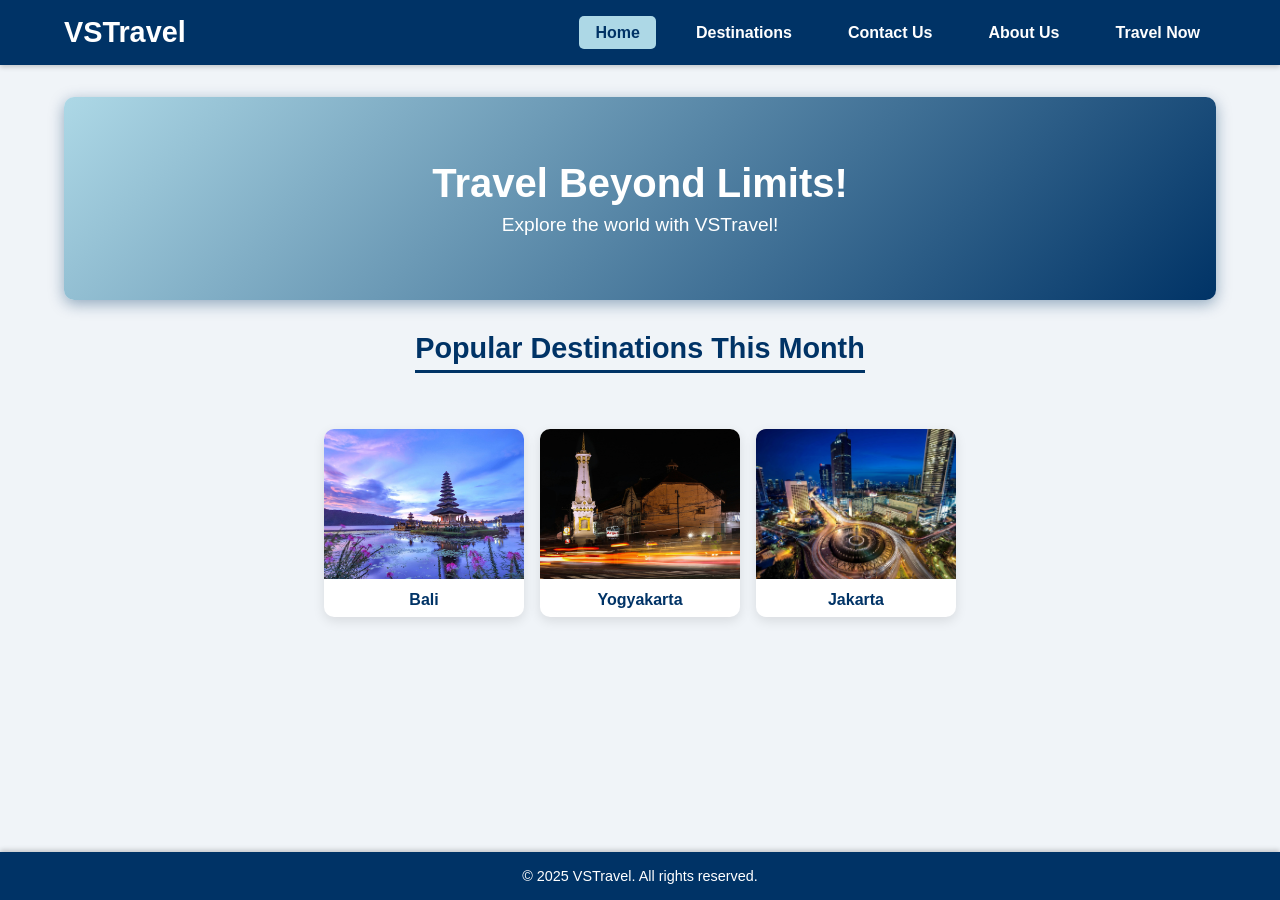
<file: index.html>
<!DOCTYPE html>
<html lang="en">
  <head>
    <meta charset="UTF-8" />
    <meta name="viewport" content="width=device-width, initial-scale=1" />
    <title>VSTravel - Home</title>
    <link rel="stylesheet" href="css/styles.css" />
  </head>
  <body>
    <header>
      <div class="container">
        <h1>VSTravel</h1>
        <nav>
          <ul>
            <li><a href="index.html" class="active">Home</a></li>
            <li><a href="destinations.html">Destinations</a></li>
            <li><a href="contactus.html">Contact Us</a></li>
            <li><a href="about.html">About Us</a></li>
            <li><a href="travelnow.html">Travel Now</a></li>
          </ul>
        </nav>
      </div>
    </header>

    <main class="container">
      <section
        class="hero"
        role="banner"
        aria-label="VSTravel slogan and introduction"
      >
        <h2>Travel Beyond Limits!</h2>
        <p>Explore the world with VSTravel!</p>
      </section>

      <section aria-label="Popular Destinations">
        <div class="section-wrapper">
          <h3 class="section-title">Popular Destinations This Month</h3>
        </div>
        <ul class="destination-list">
          <li>
            <a href="bali.html" class="destination-card">
              <img src="assets/bali.jpg" alt="Bali" />
              <p>Bali</p>
            </a>
          </li>
          <li>
            <a href="yogyakarta.html" class="destination-card">
              <img src="assets/yogyakarta.jpeg" alt="Yogyakarta" />
              <p>Yogyakarta</p>
            </a>
          </li>
          <li>
            <a href="jakarta.html" class="destination-card">
              <img src="assets/jakarta.jpg" alt="Jakarta" />
              <p>Jakarta</p>
            </a>
          </li>
        </ul>
      </section>
    </main>

    <footer>
      <p>&copy; 2025 VSTravel. All rights reserved.</p>
    </footer>
    <script src="js/script.js"></script>
  </body>
</html>
</file>
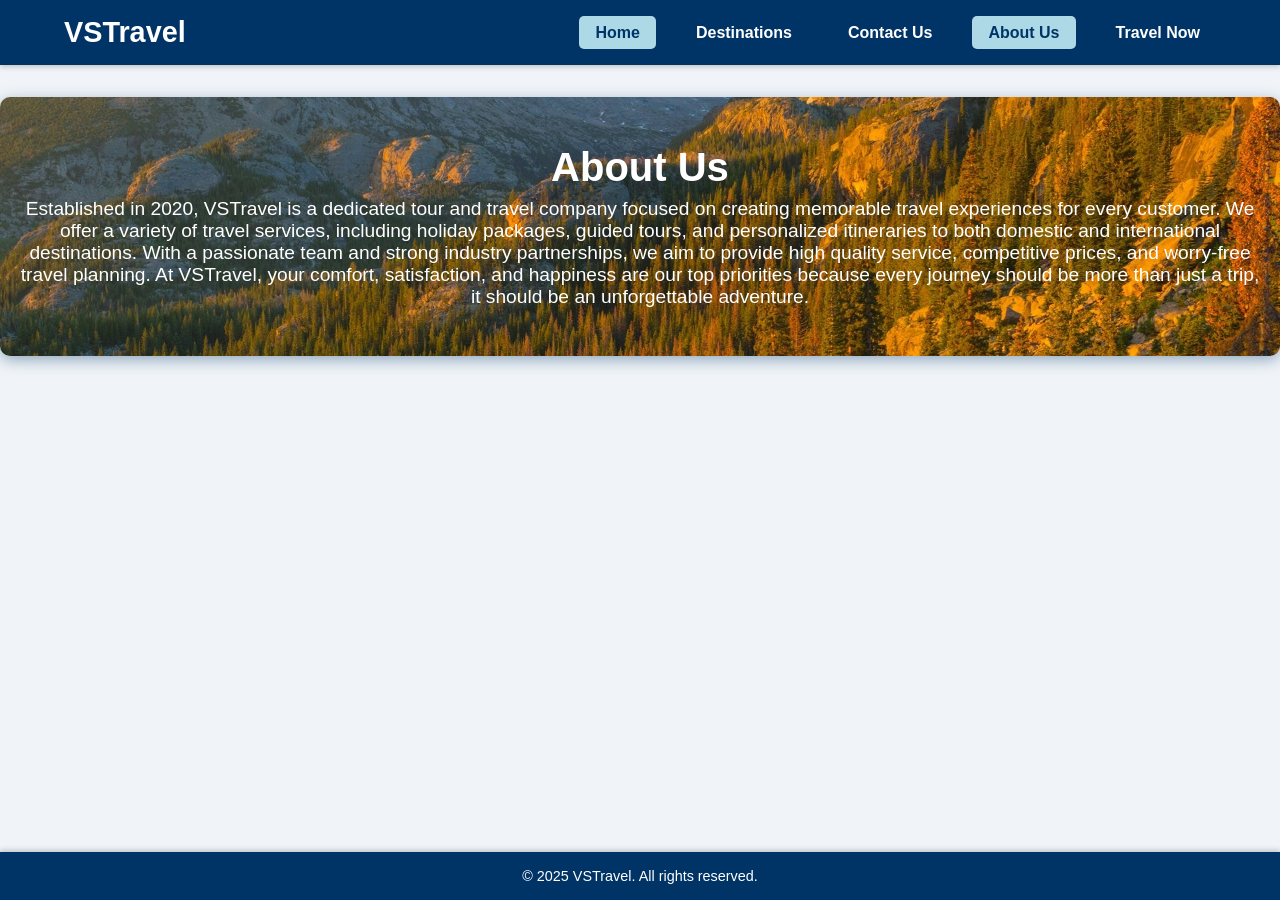
<file: about.html>
<!DOCTYPE html>
<html lang="en">
  <head>
    <meta charset="UTF-8" />
    <meta name="viewport" content="width=device-width, initial-scale=1" />
    <title>VSTravel - About Us</title>
    <link rel="stylesheet" href="css/about.css" />
  </head>
  <body>
    <header>
      <div class="container">
        <h1>VSTravel</h1>
        <nav>
          <ul>
            <li><a href="index.html" class="active">Home</a></li>
            <li><a href="destinations.html">Destinations</a></li>
            <li><a href="contactus.html">Contact Us</a></li>
            <li><a href="about.html">About Us</a></li>
            <li><a href="travelnow.html">Travel Now</a></li>
          </ul>
        </nav>
      </div>
    </header>
    <main>
      <section
        class="hero"
        role="banner"
        aria-label="VSTravel slogan and introduction"
      >
        <h2>About Us</h2>
        <p>
          Established in 2020, VSTravel is a dedicated tour and travel company
          focused on creating memorable travel experiences for every customer.
          We offer a variety of travel services, including holiday packages,
          guided tours, and personalized itineraries to both domestic and
          international destinations. With a passionate team and strong industry
          partnerships, we aim to provide high quality service, competitive
          prices, and worry-free travel planning. At VSTravel, your comfort,
          satisfaction, and happiness are our top priorities because every
          journey should be more than just a trip, it should be an unforgettable
          adventure.
        </p>
      </section>
    </main>
    <footer>
      <p>&copy; 2025 VSTravel. All rights reserved.</p>
    </footer>
    <script src="js/about.js"></script>
  </body>
</html>
</file>
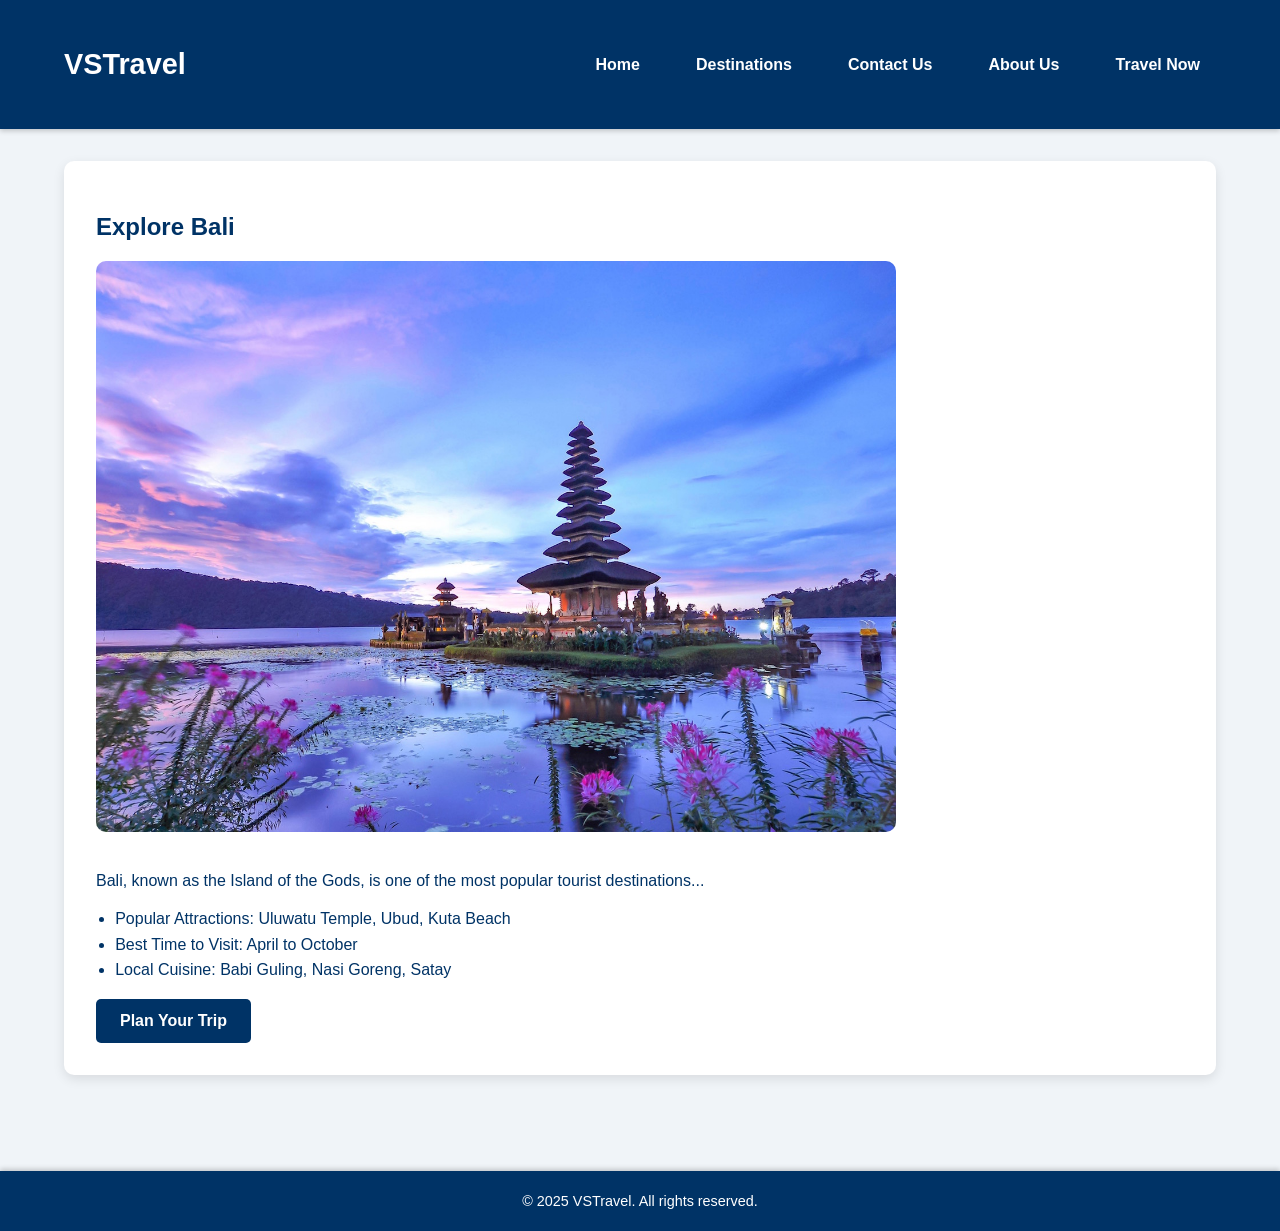
<file: bali.html>
<!DOCTYPE html>
<html lang="en">
  <head>
    <meta charset="UTF-8" />
    <meta name="viewport" content="width=device-width, initial-scale=1.0" />
    <title>Destination - VSTravel</title>
    <link rel="stylesheet" href="css/detail.css" />
  </head>
  <body>
    <header>
      <div class="container">
        <h1>VSTravel</h1>
        <button
          class="menu-toggle"
          aria-label="Toggle menu"
          aria-expanded="false"
        >
          &#9776;
        </button>
        <nav>
          <ul class="nav-links">
            <li><a href="index.html">Home</a></li>
            <li><a href="destinations.html">Destinations</a></li>
            <li><a href="contactus.html">Contact Us</a></li>
            <li><a href="about.html">About Us</a></li>
            <li><a href="travelnow.html">Travel Now</a></li>
          </ul>
        </nav>
      </div>
    </header>

    <main class="container">
      <section class="destination-details">
        <h2>Explore Bali</h2>
        <img src="assets/bali.jpg" alt="Beautiful Bali" />
        <p>
          Bali, known as the Island of the Gods, is one of the most popular
          tourist destinations...
        </p>
        <ul>
          <li>Popular Attractions: Uluwatu Temple, Ubud, Kuta Beach</li>
          <li>Best Time to Visit: April to October</li>
          <li>Local Cuisine: Babi Guling, Nasi Goreng, Satay</li>
        </ul>
        <a href="travelnow.html" class="button">Plan Your Trip</a>
      </section>
    </main>

    <footer>
      <p>&copy; 2025 VSTravel. All rights reserved.</p>
    </footer>

    <script src="js/bali.js"></script>
  </body>
</html>
</file>
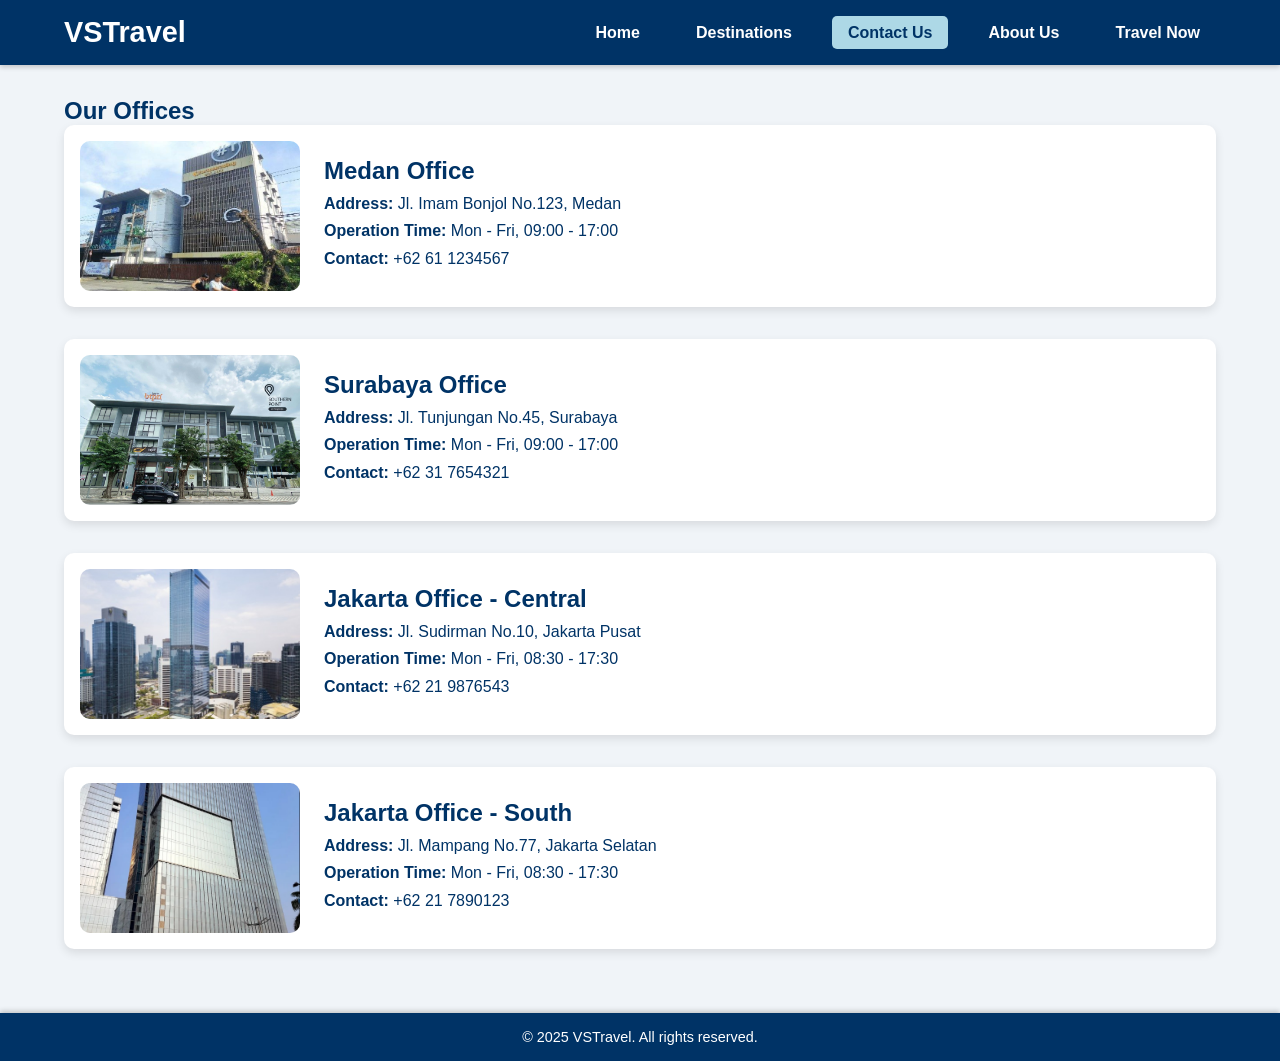
<file: contactus.html>
<!DOCTYPE html>
<html lang="en">
  <head>
    <meta charset="UTF-8" />
    <meta name="viewport" content="width=device-width, initial-scale=1" />
    <title>VSTravel - Contact Us</title>
    <link rel="stylesheet" href="css/contactus.css" />
  </head>
  <body>
    <header>
      <div class="container">
        <h1>VSTravel</h1>
        <nav>
          <ul>
            <li><a href="index.html">Home</a></li>
            <li><a href="destinations.html">Destinations</a></li>
            <li><a href="contactus.html" class="active">Contact Us</a></li>
            <li><a href="about.html">About Us</a></li>
            <li><a href="travelnow.html">Travel Now</a></li>
          </ul>
        </nav>
      </div>
    </header>

    <main class="container" role="main">
      <h2>Our Offices</h2>

      <section class="office" tabindex="0" aria-label="Medan Branch Office">
        <img src="assets/rukomedan.jpg" alt="Medan office building" />
        <div>
          <h3>Medan Office</h3>
          <p><strong>Address:</strong> Jl. Imam Bonjol No.123, Medan</p>
          <p><strong>Operation Time:</strong> Mon - Fri, 09:00 - 17:00</p>
          <p><strong>Contact:</strong> +62 61 1234567</p>
        </div>
      </section>

      <section class="office" tabindex="0" aria-label="Surabaya Branch Office">
        <img src="assets/rukosby.jpg" alt="Surabaya office building" />
        <div>
          <h3>Surabaya Office</h3>
          <p><strong>Address:</strong> Jl. Tunjungan No.45, Surabaya</p>
          <p><strong>Operation Time:</strong> Mon - Fri, 09:00 - 17:00</p>
          <p><strong>Contact:</strong> +62 31 7654321</p>
        </div>
      </section>

      <section class="office" tabindex="0" aria-label="Jakarta Branch Office 1">
        <img src="assets/gedungjkt1.jpg" alt="Jakarta office building 1" />
        <div>
          <h3>Jakarta Office - Central</h3>
          <p><strong>Address:</strong> Jl. Sudirman No.10, Jakarta Pusat</p>
          <p><strong>Operation Time:</strong> Mon - Fri, 08:30 - 17:30</p>
          <p><strong>Contact:</strong> +62 21 9876543</p>
        </div>
      </section>

      <section class="office" tabindex="0" aria-label="Jakarta Branch Office 2">
        <img src="assets/rukojkt2.jpeg" alt="Jakarta office building 2" />
        <div>
          <h3>Jakarta Office - South</h3>
          <p><strong>Address:</strong> Jl. Mampang No.77, Jakarta Selatan</p>
          <p><strong>Operation Time:</strong> Mon - Fri, 08:30 - 17:30</p>
          <p><strong>Contact:</strong> +62 21 7890123</p>
        </div>
      </section>
    </main>

    <footer>
      <p>&copy; 2025 VSTravel. All rights reserved.</p>
    </footer>
  </body>
</html>
</file>
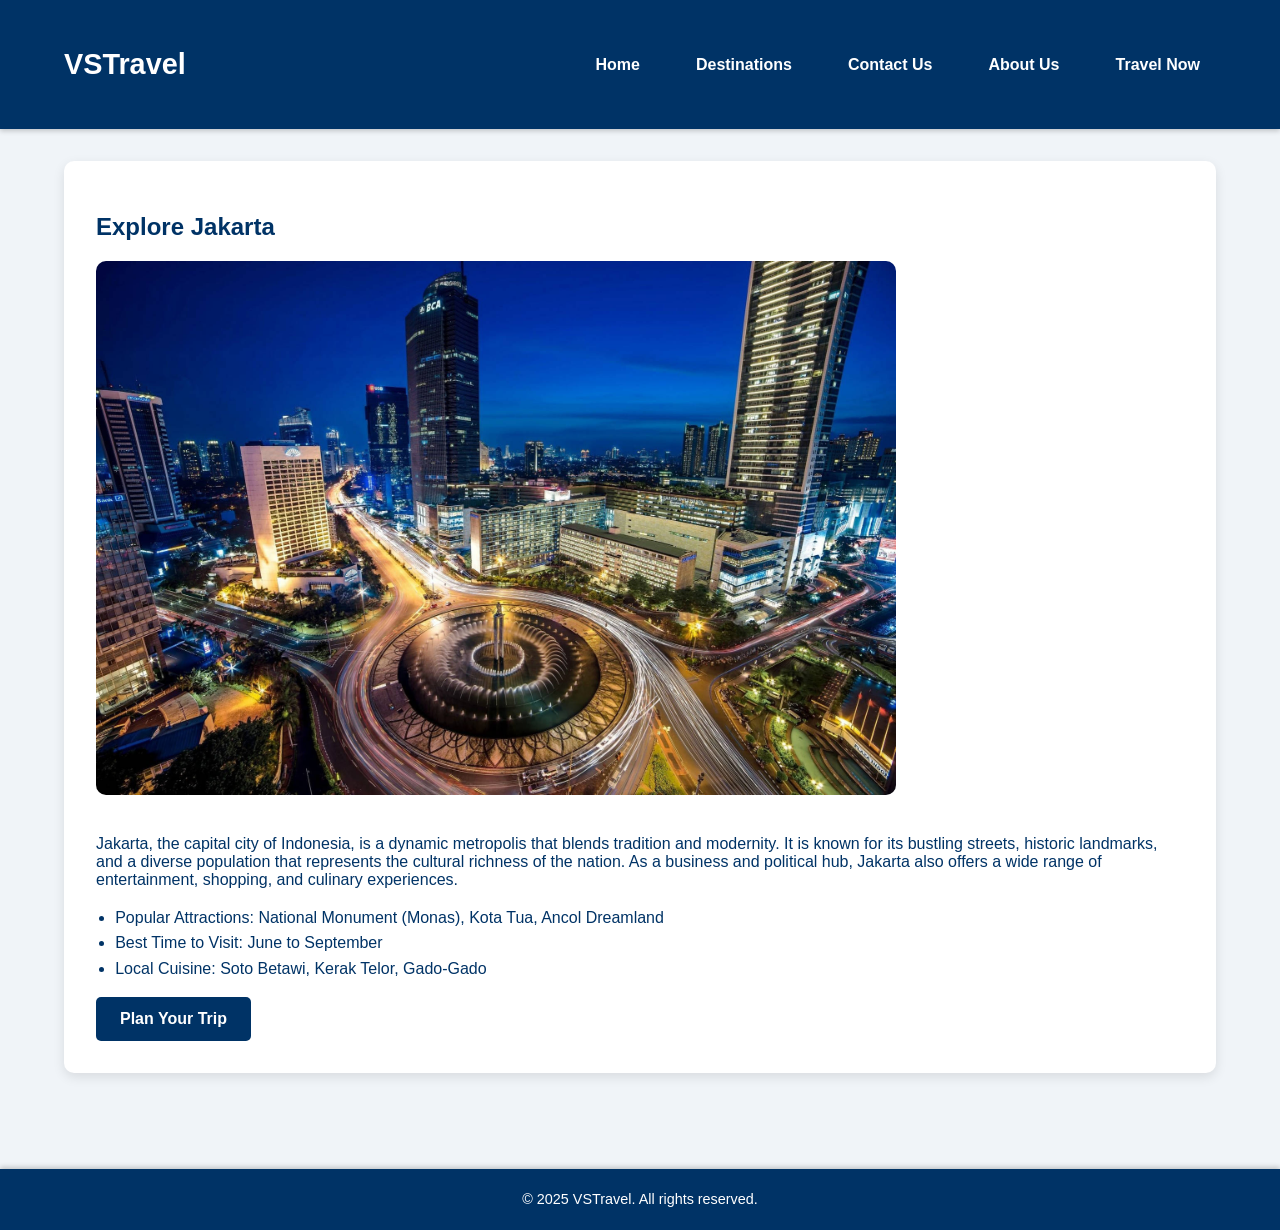
<file: jakarta.html>
<!DOCTYPE html>
<html lang="en">
  <head>
    <meta charset="UTF-8" />
    <meta name="viewport" content="width=device-width, initial-scale=1.0" />
    <title>Jakarta - VSTravel</title>
    <link rel="stylesheet" href="css/detail.css" />
  </head>
  <body>
    <header>
      <div class="container">
        <h1>VSTravel</h1>
        <button
          class="menu-toggle"
          aria-label="Toggle menu"
          aria-expanded="false"
        >
          &#9776;
        </button>
        <nav>
          <ul class="nav-links">
            <li><a href="index.html">Home</a></li>
            <li><a href="destinations.html">Destinations</a></li>
            <li><a href="contactus.html">Contact Us</a></li>
            <li><a href="about.html">About Us</a></li>
            <li><a href="travelnow.html">Travel Now</a></li>
          </ul>
        </nav>
      </div>
    </header>

    <main class="container">
      <section class="destination-details">
        <h2>Explore Jakarta</h2>
        <img src="assets/jakarta.jpg" alt="Beautiful Jakarta" />
        <p>
          Jakarta, the capital city of Indonesia, is a dynamic metropolis that
          blends tradition and modernity. It is known for its bustling streets,
          historic landmarks, and a diverse population that represents the
          cultural richness of the nation. As a business and political hub,
          Jakarta also offers a wide range of entertainment, shopping, and
          culinary experiences.
        </p>
        <ul>
          <li>
            Popular Attractions: National Monument (Monas), Kota Tua, Ancol
            Dreamland
          </li>
          <li>Best Time to Visit: June to September</li>
          <li>Local Cuisine: Soto Betawi, Kerak Telor, Gado-Gado</li>
        </ul>
        <a href="travelnow.html" class="button">Plan Your Trip</a>
      </section>
    </main>

    <footer>
      <p>&copy; 2025 VSTravel. All rights reserved.</p>
    </footer>

    <script src="js/jakarta.js"></script>
  </body>
</html>
</file>
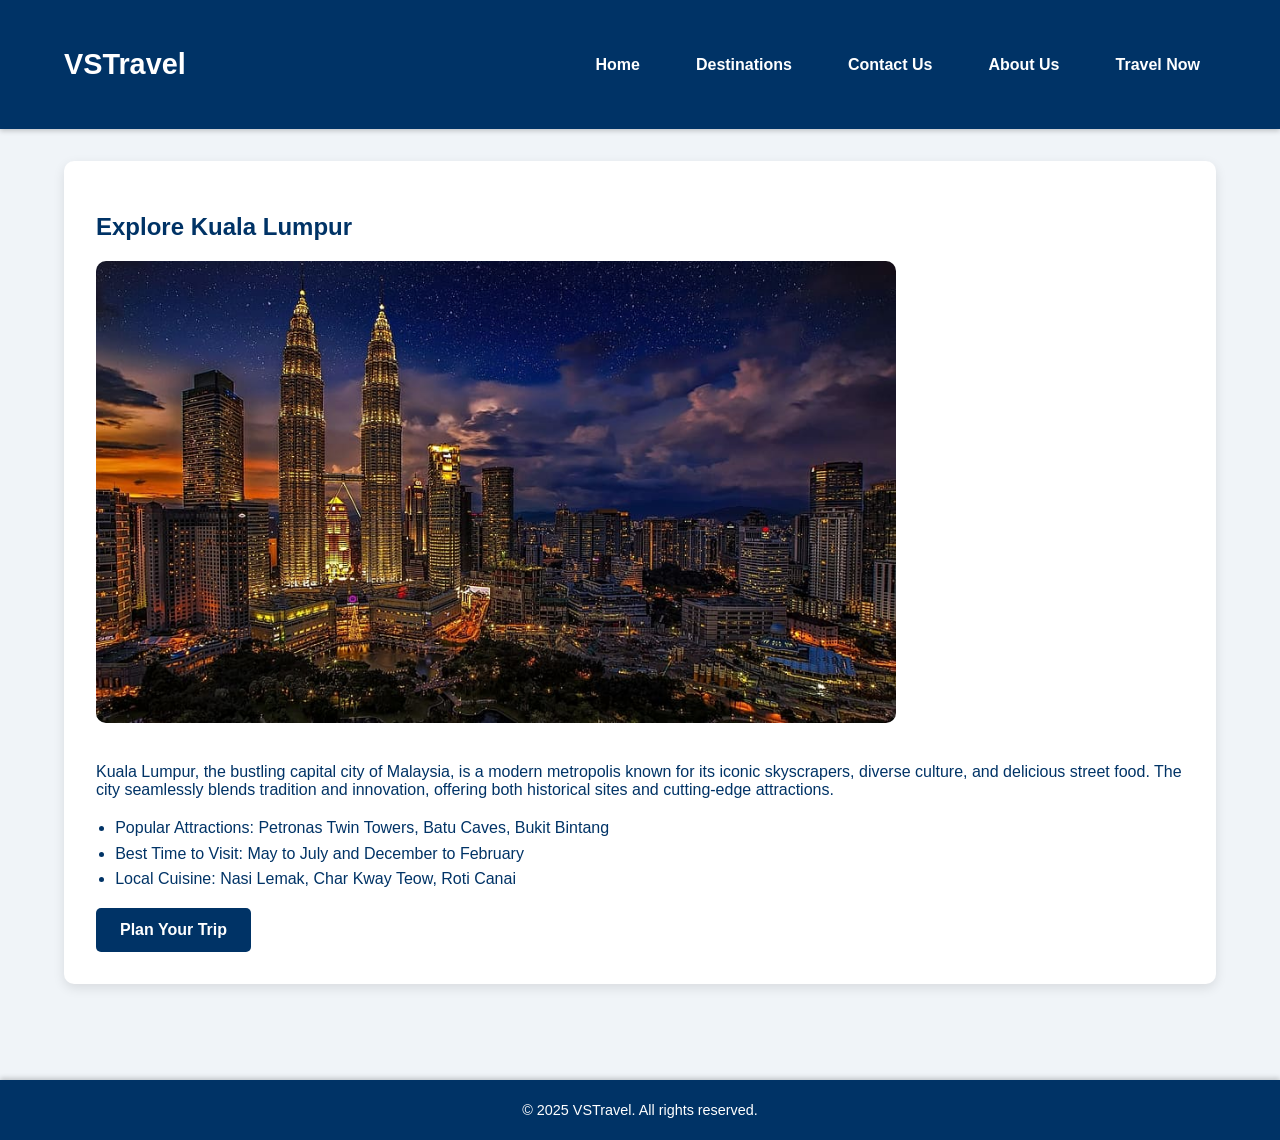
<file: kualalumpur.html>
<!DOCTYPE html>
<html lang="en">
  <head>
    <meta charset="UTF-8" />
    <meta name="viewport" content="width=device-width, initial-scale=1.0" />
    <title>Destination - VSTravel</title>
    <link rel="stylesheet" href="css/detail.css" />
  </head>
  <body>
    <header>
      <div class="container">
        <h1>VSTravel</h1>
        <button
          class="menu-toggle"
          aria-label="Toggle menu"
          aria-expanded="false"
        >
          &#9776;
        </button>
        <nav>
          <ul class="nav-links">
            <li><a href="index.html">Home</a></li>
            <li><a href="destinations.html">Destinations</a></li>
            <li><a href="contactus.html">Contact Us</a></li>
            <li><a href="about.html">About Us</a></li>
            <li><a href="travelnow.html">Travel Now</a></li>
          </ul>
        </nav>
      </div>
    </header>

    <main class="container">
      <section class="destination-details">
        <h2>Explore Kuala Lumpur</h2>
        <img src="assets/klbg.jpg" alt="Kuala Lumpur" />
        <p>
          Kuala Lumpur, the bustling capital city of Malaysia, is a modern
          metropolis known for its iconic skyscrapers, diverse culture, and
          delicious street food. The city seamlessly blends tradition and
          innovation, offering both historical sites and cutting-edge
          attractions.
        </p>
        <ul>
          <li>
            Popular Attractions: Petronas Twin Towers, Batu Caves, Bukit Bintang
          </li>
          <li>Best Time to Visit: May to July and December to February</li>
          <li>Local Cuisine: Nasi Lemak, Char Kway Teow, Roti Canai</li>
        </ul>
        <a href="travelnow.html" class="button">Plan Your Trip</a>
      </section>
    </main>

    <footer>
      <p>&copy; 2025 VSTravel. All rights reserved.</p>
    </footer>

    <script src="js/kualalumpur.js"></script>
  </body>
</html>
</file>
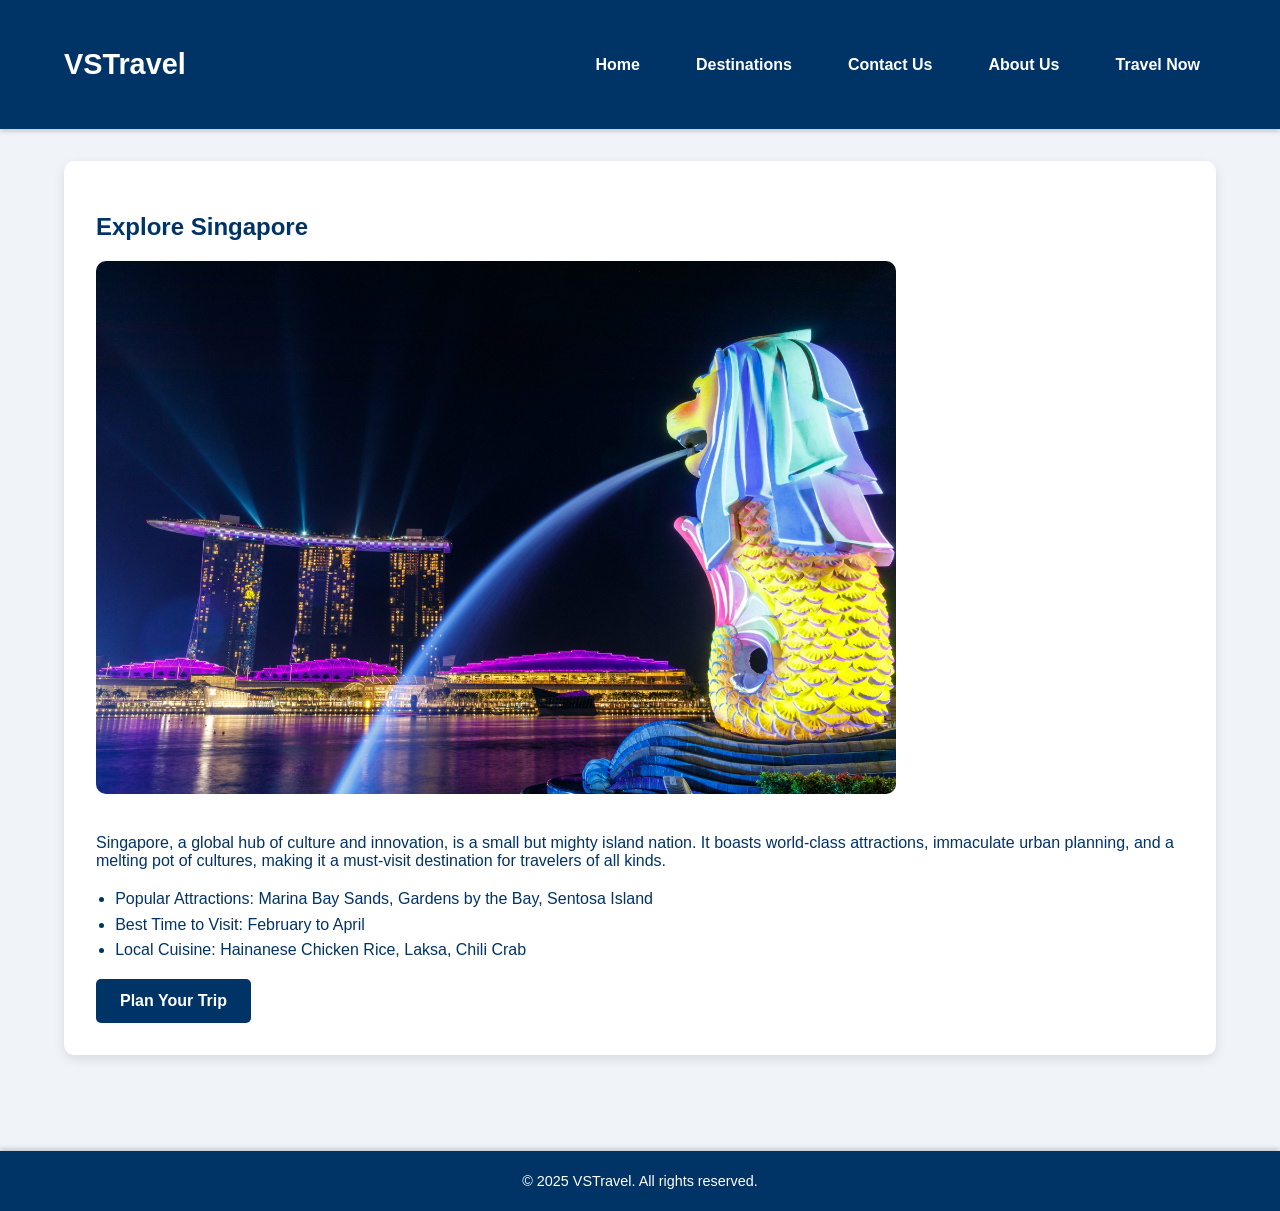
<file: singapore.html>
<!DOCTYPE html>
<html lang="en">
  <head>
    <meta charset="UTF-8" />
    <meta name="viewport" content="width=device-width, initial-scale=1.0" />
    <title>Singapore - VSTravel</title>
    <link rel="stylesheet" href="css/detail.css" />
  </head>
  <body>
    <header>
      <div class="container">
        <h1>VSTravel</h1>
        <button
          class="menu-toggle"
          aria-label="Toggle menu"
          aria-expanded="false"
        >
          &#9776;
        </button>
        <nav>
          <ul class="nav-links">
            <li><a href="index.html">Home</a></li>
            <li><a href="destinations.html">Destinations</a></li>
            <li><a href="contactus.html">Contact Us</a></li>
            <li><a href="about.html">About Us</a></li>
            <li><a href="travelnow.html">Travel Now</a></li>
          </ul>
        </nav>
      </div>
    </header>

    <main class="container">
      <section class="destination-details">
        <h2>Explore Singapore</h2>
        <img src="assets/sinbg.jpeg" alt="Singapore" />
        <p>
          Singapore, a global hub of culture and innovation, is a small but
          mighty island nation. It boasts world-class attractions, immaculate
          urban planning, and a melting pot of cultures, making it a must-visit
          destination for travelers of all kinds.
        </p>
        <ul>
          <li>
            Popular Attractions: Marina Bay Sands, Gardens by the Bay, Sentosa
            Island
          </li>
          <li>Best Time to Visit: February to April</li>
          <li>Local Cuisine: Hainanese Chicken Rice, Laksa, Chili Crab</li>
        </ul>
        <a href="travelnow.html" class="button">Plan Your Trip</a>
      </section>
    </main>

    <footer>
      <p>&copy; 2025 VSTravel. All rights reserved.</p>
    </footer>

    <script src="js/singapore.js"></script>
  </body>
</html>
</file>
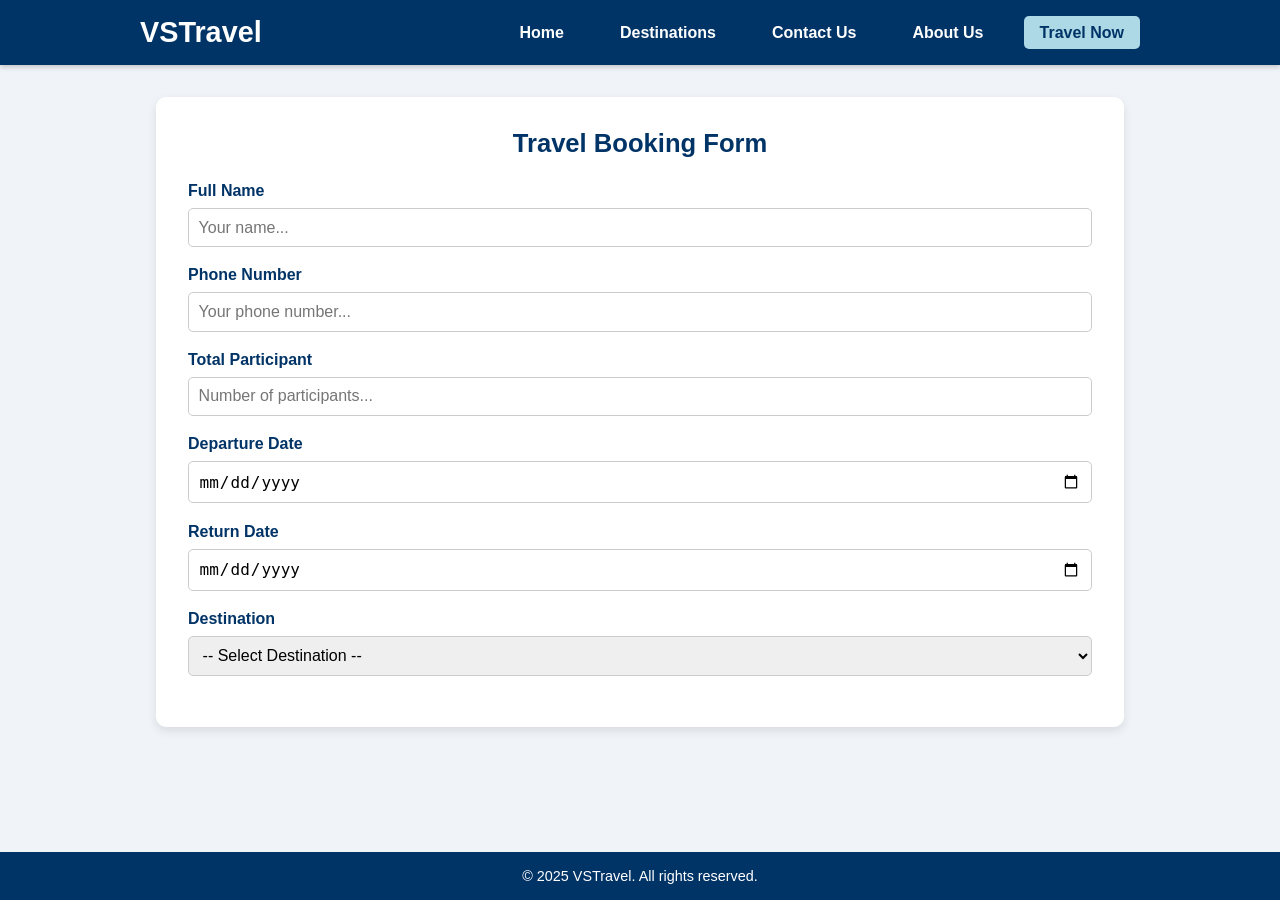
<file: travelnow.html>
<!DOCTYPE html>
<html lang="en">
  <head>
    <meta charset="UTF-8" />
    <meta name="viewport" content="width=device-width, initial-scale=1" />
    <title>VSTravel - Travel Now</title>
    <link rel="stylesheet" href="css/travelnow.css" />
  </head>
  <body>
    <header>
      <div class="container">
        <h1>VSTravel</h1>
        <nav>
          <ul>
            <li><a href="index.html">Home</a></li>
            <li><a href="destinations.html">Destinations</a></li>
            <li><a href="contactus.html">Contact Us</a></li>
            <li><a href="about.html">About Us</a></li>
            <li><a href="travelnow.html" class="active">Travel Now</a></li>
          </ul>
        </nav>
      </div>
    </header>

    <main class="container">
      <form id="travelForm" action="#" method="post">
        <h2>Travel Booking Form</h2>

        <label for="name">Full Name</label>
        <input
          type="text"
          id="name"
          name="name"
          placeholder="Your name..."
          required
        />

        <label for="phone">Phone Number</label>
        <input
          type="number"
          id="phone"
          name="phone"
          placeholder="Your phone number..."
          required
        />

        <label for="participant">Total Participant</label>
        <input
          type="number"
          id="participant"
          name="participant"
          placeholder="Number of participants..."
          required
        />

        <label for="departure">Departure Date</label>
        <input type="date" id="departure" name="departure" required />

        <label for="return">Return Date</label>
        <input type="date" id="return" name="return" required />

        <label for="destination">Destination</label>
        <select id="destination" name="destination" required>
          <option value="">-- Select Destination --</option>
          <option value="Bali">Bali</option>
          <option value="Yogyakarta">Yogyakarta</option>
          <option value="Jakarta">Jakarta</option>
          <option value="Singapore">Singapore</option>
          <option value="Kuala Lumpur">Kuala Lumpur</option>
        </select>

        <div id="price-list" style="display: none">
          <h3>Price Package for <span id="selected-destination"></span></h3>
          <ul id="package-options"></ul>
          <input type="hidden" id="selected-package" name="selected_package" />
          <div style="text-align: center; margin-top: 2rem">
            <button type="submit">Book Now</button>
          </div>
        </div>
      </form>

      <div id="booking-success">
        <div>
          <h2>Booking Confirmed!</h2>
          <p>Your travel package has been successfully booked.</p>
          <button onclick="closeSuccess()">Close</button>
        </div>
      </div>
    </main>

    <footer>
      <p>&copy; 2025 VSTravel. All rights reserved.</p>
    </footer>

    <script src="js/travelnow.js"></script>
  </body>
</html>
</file>
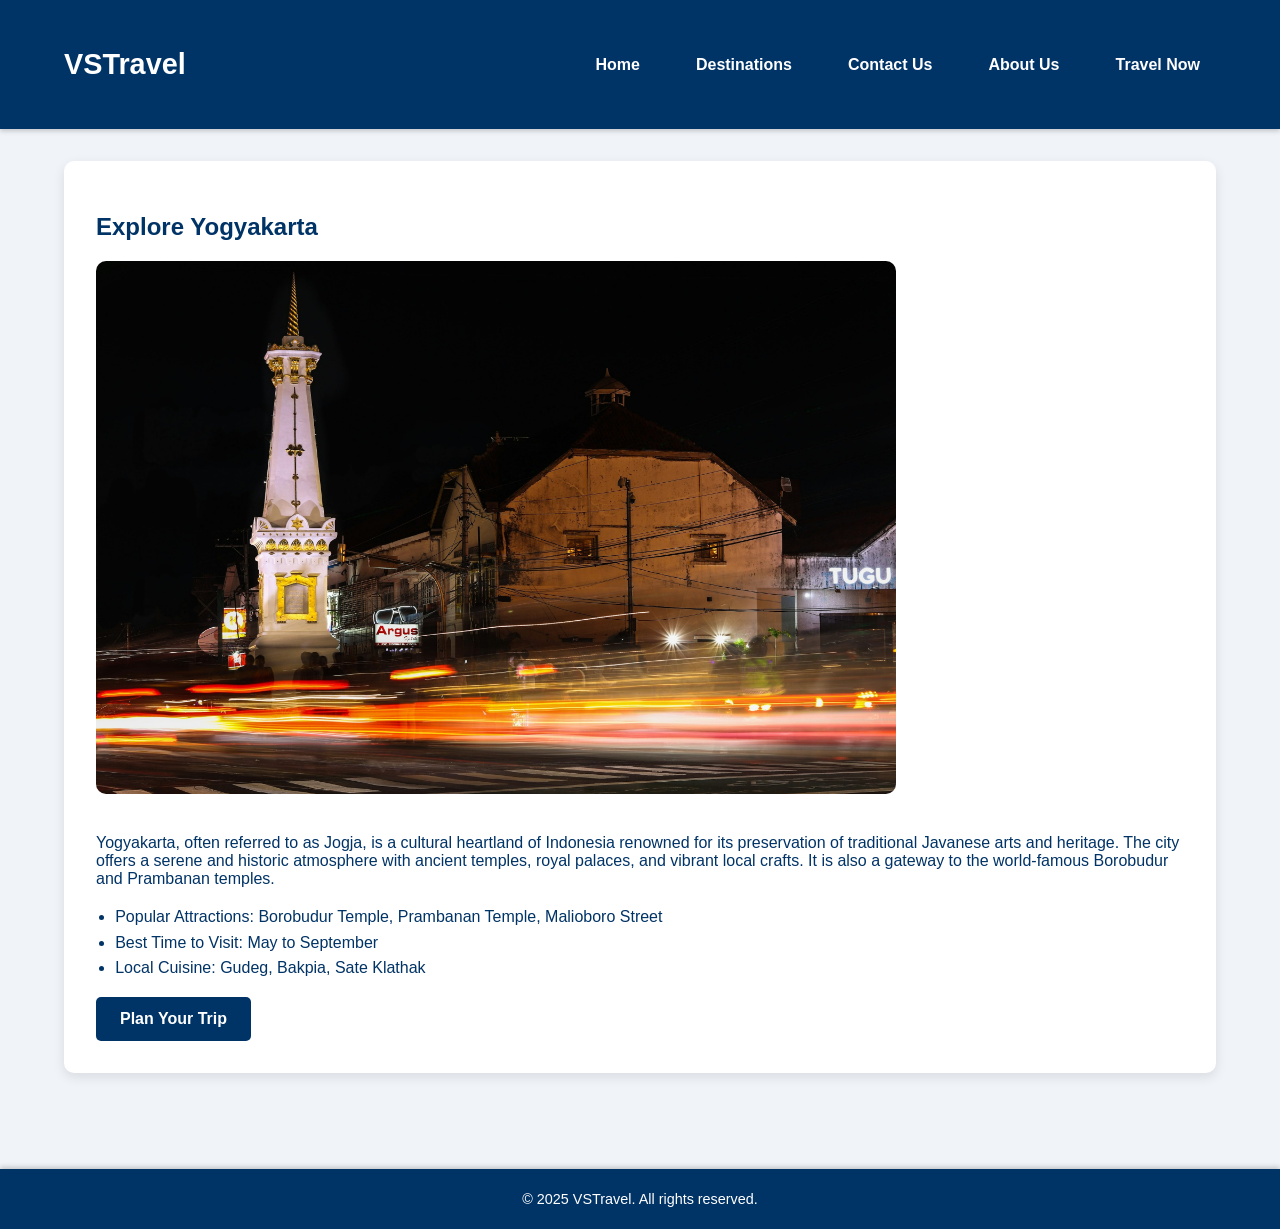
<file: yogyakarta.html>
<!DOCTYPE html>
<html lang="en">
  <head>
    <meta charset="UTF-8" />
    <meta name="viewport" content="width=device-width, initial-scale=1.0" />
    <title>Yogyakarta - VSTravel</title>
    <link rel="stylesheet" href="css/detail.css" />
  </head>
  <body>
    <header>
      <div class="container">
        <h1>VSTravel</h1>
        <button
          class="menu-toggle"
          aria-label="Toggle menu"
          aria-expanded="false"
        >
          &#9776;
        </button>
        <nav>
          <ul class="nav-links">
            <li><a href="index.html">Home</a></li>
            <li><a href="destinations.html">Destinations</a></li>
            <li><a href="contactus.html">Contact Us</a></li>
            <li><a href="about.html">About Us</a></li>
            <li><a href="travelnow.html">Travel Now</a></li>
          </ul>
        </nav>
      </div>
    </header>

    <main class="container">
      <section class="destination-details">
        <h2>Explore Yogyakarta</h2>
        <img src="assets/yogyakarta.jpeg" alt="Beautiful Jogja" />
        <p>
          Yogyakarta, often referred to as Jogja, is a cultural heartland of
          Indonesia renowned for its preservation of traditional Javanese arts
          and heritage. The city offers a serene and historic atmosphere with
          ancient temples, royal palaces, and vibrant local crafts. It is also a
          gateway to the world-famous Borobudur and Prambanan temples.
        </p>
        <ul>
          <li>
            Popular Attractions: Borobudur Temple, Prambanan Temple, Malioboro
            Street
          </li>
          <li>Best Time to Visit: May to September</li>
          <li>Local Cuisine: Gudeg, Bakpia, Sate Klathak</li>
        </ul>
        <a href="travelnow.html" class="button">Plan Your Trip</a>
      </section>
    </main>

    <footer>
      <p>&copy; 2025 VSTravel. All rights reserved.</p>
    </footer>

    <script src="js/yogyakarta.js"></script>
  </body>
</html>
</file>
<file: css/styles.css>
:root {
  --light-blue: #ADD8E6;
  --dark-blue: #003366;
  --white: #FFFFFF;
  --gray-light: #f0f4f8;
}

* {
  margin: 0;
  padding: 0;
  box-sizing: border-box;
}

body {
  font-family: 'Segoe UI', Tahoma, Geneva, Verdana, sans-serif;
  background-color: var(--gray-light);
  color: var(--dark-blue);
  min-height: 100vh;
  display: flex;
  flex-direction: column;
}

.container {
  width: 90%;
  max-width: 1200px;
  margin: 0 auto;
}

header {
  background-color: var(--dark-blue);
  color: var(--white);
  padding: 1rem 0;
  box-shadow: 0 2px 5px rgba(0, 0, 0, 0.2);
  position: sticky;
  top: 0;
  z-index: 1000;
}

header .container {
  display: flex;
  align-items: center;
  justify-content: space-between;
}

header h1 {
  font-size: 1.8rem;
  font-weight: 700;
  user-select: none;
}

nav ul {
  list-style: none;
  display: flex;
  gap: 1.5rem;
}

nav a {
  color: var(--white);
  text-decoration: none;
  font-weight: 600;
  padding: 0.5rem 1rem;
  border-radius: 5px;
  transition: background-color 0.3s ease;
}

nav a.active,
nav a:hover,
nav a:focus {
  background-color: var(--light-blue);
  color: var(--dark-blue);
  outline: none;
}

main {
  padding: 2rem 0;
  flex-grow: 1;
}

.hero {
  background: linear-gradient(135deg, var(--light-blue), var(--dark-blue));
  color: var(--white);
  padding: 4rem 1rem;
  border-radius: 10px;
  text-align: center;
  box-shadow: 0 4px 15px rgba(0, 54, 102, 0.4);
  margin-bottom: 2rem;
}

.hero h2 {
  font-size: 2.5rem;
  margin-bottom: 0.5rem;
  font-weight: 700;
}

.hero p {
  font-size: 1.2rem;
}

.section-wrapper {
  text-align: center;
  margin-bottom: 2rem;
}

.section-title {
  font-size: 1.8rem;
  margin-bottom: 1.5rem;
  border-bottom: 3px solid var(--dark-blue);
  display: inline-block;
  padding-bottom: 0.3rem;
  font-weight: 600;
}

.destination-list {
  display: flex;
  gap: 1rem;
  flex-wrap: wrap;
  justify-content: center;
  list-style: none;
  padding: 0;
}

.destination-card {
  display: block;
  text-align: center;
  background-color: var(--white);
  border-radius: 10px;
  overflow: hidden;
  box-shadow: 0 4px 12px rgba(0, 0, 0, 0.1);
  width: 200px;
  transition: transform 0.3s ease, box-shadow 0.3s ease;
  text-decoration: none;
  color: var(--dark-blue);
}

.destination-card:hover {
  transform: scale(1.05);
  box-shadow: 0 6px 16px rgba(0, 0, 0, 0.15);
}

.destination-card img {
  width: 100%;
  height: 150px;
  object-fit: cover;
}

.destination-card p {
  margin: 0;
  padding: 0.5rem;
  font-weight: bold;
}

footer {
  background-color: var(--dark-blue);
  color: var(--white);
  text-align: center;
  padding: 1rem 0;
  font-size: 0.9rem;
  box-shadow: 0 -2px 5px rgba(0, 0, 0, 0.2);
  width: 100%;
  user-select: none;
}

footer p {
  margin: 0;
  pointer-events: none;
}

@media screen and (max-width: 768px) {
  header .container {
    flex-direction: column;
    gap: 0.8rem;
  }

  nav ul {
    flex-direction: column;
    gap: 0.6rem;
    width: 100%;
    padding-left: 0;
    margin: 0;
  }

  nav ul li {
    width: 100%;
  }

  nav a {
    display: block;
    width: 100%;
    text-align: center;
    padding: 0.8rem 0;
    font-size: 1.1rem;
  }

  .destination-card {
    width: 90%;
  }
}
</file>
<file: css/about.css>
:root {
  --light-blue: #add8e6;
  --dark-blue: #003366;
  --white: #ffffff;
  --gray-light: #f0f4f8;
  --error-red: #cc3333;
}

* {
  margin: 0;
  padding: 0;
  box-sizing: border-box;
}

body {
  font-family: "Segoe UI", Tahoma, Geneva, Verdana, sans-serif;
  background-color: var(--gray-light);
  color: var(--dark-blue);
  min-height: 100vh;
  display: flex;
  flex-direction: column;
}

.container {
  width: 90%;
  max-width: 1200px;
  margin: 0 auto;
}

header {
  background-color: var(--dark-blue);
  color: var(--white);
  padding: 1rem 0;
  box-shadow: 0 2px 5px rgba(0, 0, 0, 0.2);
  position: sticky;
  top: 0;
  z-index: 1000;
}

header .container {
  display: flex;
  align-items: center;
  justify-content: space-between;
}

header h1 {
  font-size: 1.8rem;
  font-weight: 700;
  user-select: none;
}

nav ul {
  list-style: none;
  display: flex;
  gap: 1.5rem;
}

nav a {
  color: var(--white);
  text-decoration: none;
  font-weight: 600;
  padding: 0.5rem 1rem;
  border-radius: 5px;
  transition: background-color 0.3s ease;
}

nav a.active,
nav a:hover,
nav a:focus {
  background-color: var(--light-blue);
  color: var(--dark-blue);
  outline: none;
}

footer {
  background-color: var(--dark-blue);
  color: var(--white);
  text-align: center;
  padding: 1rem 0;
  margin-top: auto;
  font-size: 0.9rem;
  box-shadow: 0 -2px 5px rgba(0, 0, 0, 0.2);
  user-select: none;
}

main {
  padding: 2rem 0;
  flex-grow: 1;
}

.hero {
  background-image: url(../assets/background3.jpg);
  background-size: cover;
  background-position: center;
  background-repeat: no-repeat;
  color: var(--white);
  padding: 3rem 1rem;
  border-radius: 10px;
  text-align: center;
  box-shadow: 0 4px 15px rgba(0, 54, 102, 0.4);
  margin-bottom: 2rem;
}

.hero h2 {
  font-size: 2.5rem;
  margin-bottom: 0.5rem;
  font-weight: 700;
}

.hero p {
  font-size: 1.2rem;
}

/* Popular Destinations */
.popular-destinations {
  max-width: 800px;
  margin: 0 auto;
  text-align: center;
}

.popular-destinations h3 {
  font-size: 1.8rem;
  margin-bottom: 1rem;
  border-bottom: 3px solid var(--dark-blue);
  display: inline-block;
  padding-bottom: 0.3rem;
  font-weight: 600;
}

.popular-destinations ul {
  list-style: none;
  display: flex;
  gap: 1rem;
  flex-wrap: wrap;
  justify-content: center;
  padding: 0;
}

.popular-destinations ul li {
  background-color: var(--white);
  padding: 0.8rem 1.2rem;
  border-radius: 8px;
  box-shadow: 0 3px 8px rgba(0, 0, 0, 0.1);
  flex: 1 1 150px;
  text-align: center;
  font-weight: 600;
  color: var(--dark-blue);
  min-width: 120px;
}

/* Responsive: Mobile and tablet */
@media screen and (max-width: 768px) {
  header .container {
    flex-direction: column;
    gap: 0.8rem;
  }

  nav ul {
    flex-direction: column;
    gap: 0.6rem;
    width: 100%;
    padding-left: 0;
    margin: 0;
  }

  nav ul li {
    width: 100%;
  }

  nav a {
    display: block;
    width: 100%;
    text-align: center;
    padding: 0.8rem 0;
    font-size: 1.1rem;
  }

  .popular-destinations ul {
    flex-direction: column;
    gap: 1rem;
  }
}
</file>
<file: css/detail.css>
body {
  font-family: 'Segoe UI', Tahoma, Geneva, Verdana, sans-serif;
  background-color: #f0f4f8;
  color: #003366;
  margin: 0;
}
.container {
  width: 90%;
  max-width: 1200px;
  margin: 0 auto;
  padding: 2rem 0;
}
header {
  background-color: #003366;
  color: #FFFFFF;
  padding: 1rem 0;
  box-shadow: 0 2px 5px rgba(0,0,0,0.2);
  position: sticky;
  top: 0;
  z-index: 1000;
}
header .container {
  display: flex;
  align-items: center;
  justify-content: space-between;
  flex-wrap: wrap;
}
header h1 {
  font-size: 1.8rem;
  margin: 0;
}
nav ul {
  list-style: none;
  display: flex;
  gap: 1.5rem;
  margin: 0;
  padding: 0;
}
nav a {
  color: #FFFFFF;
  text-decoration: none;
  font-weight: 600;
  padding: 0.5rem 1rem;
  border-radius: 5px;
  transition: background-color 0.3s ease;
}
nav a.active,
nav a:hover {
  background-color: #ADD8E6;
  color: #003366;
}
footer {
  background-color: #003366;
  color: #FFFFFF;
  text-align: center;
  padding: 0.5rem 0;
  margin-top: 2rem;
  font-size: 0.9rem;
  box-shadow: 0 -2px 5px rgba(0,0,0,0.2);
}
.destination-details {
  background-color: #FFFFFF;
  border-radius: 10px;
  box-shadow: 0 4px 12px rgba(0,0,0,0.1);
  padding: 2rem;
  margin-bottom: 2rem;
  transition: transform 0.3s ease, box-shadow 0.3s ease;
}
.destination-details:hover {
  transform: scale(1.02);
  box-shadow: 0 8px 20px rgba(0,0,0,0.2);
}
.destination-details img {
  width: 100%;
  max-width: 800px;
  border-radius: 10px;
  margin-bottom: 20px;
}
.button {
  display: inline-block;
  background-color: #003366;
  color: #FFFFFF;
  padding: 0.8rem 1.5rem;
  border-radius: 5px;
  text-decoration: none;
  font-weight: bold;
  transition: background-color 0.3s ease;
}
.button:hover {
  background-color: #ADD8E6;
  color: #003366;
}
ul {
  padding-left: 1.2rem;
  line-height: 1.6;
}
.menu-toggle {
  display: none;
  font-size: 2rem;
  background: none;
  color: #FFFFFF;
  border: none;
  cursor: pointer;
}
@media screen and (max-width: 768px) {
  .menu-toggle {
    display: block;
  }
  nav ul {
    flex-direction: column;
    width: 100%;
    margin-top: 1rem;
    background-color: #003366;
    display: none;
  }
  nav ul.active {
    display: flex;
  }
  nav ul li {
    width: 100%;
  }
  nav ul li a {
    width: 100%;
    display: block;
    text-align: center;
  }
}
</file>
<file: css/contactus.css>
:root {
  --light-blue: #ADD8E6;
  --dark-blue: #003366;
  --white: #FFFFFF;
  --gray-light: #f0f4f8;
}

* {
  margin: 0;
  padding: 0;
  box-sizing: border-box;
}

body {
  font-family: 'Segoe UI', Tahoma, Geneva, Verdana, sans-serif;
  background-color: var(--gray-light);
  color: var(--dark-blue);
  min-height: 100vh;
  display: flex;
  flex-direction: column;
}

.container {
  width: 90%;
  max-width: 1200px;
  margin: 0 auto;
}

header {
  background-color: var(--dark-blue);
  color: var(--white);
  padding: 1rem 0;
  box-shadow: 0 2px 5px rgba(0,0,0,0.2);
  position: sticky;
  top: 0;
  z-index: 1000;
}

header .container {
  display: flex;
  align-items: center;
  justify-content: space-between;
}

header h1 {
  font-size: 1.8rem;
  font-weight: 700;
  user-select: none;
}

nav ul {
  list-style: none;
  display: flex;
  gap: 1.5rem;
}

nav a {
  color: var(--white);
  text-decoration: none;
  font-weight: 600;
  padding: 0.5rem 1rem;
  border-radius: 5px;
  transition: background-color 0.3s ease;
}

nav a.active,
nav a:hover,
nav a:focus {
  background-color: var(--light-blue);
  color: var(--dark-blue);
  outline: none;
}

main {
  padding: 2rem 0;
  flex-grow: 1;
}

.office {
  background-color: var(--white);
  margin-bottom: 2rem;
  padding: 1rem;
  border-radius: 10px;
  box-shadow: 0 4px 10px rgba(0,0,0,0.1);
  display: flex;
  gap: 1.5rem;
  align-items: center;
  flex-wrap: wrap;
}

.office img {
  width: 220px;
  height: 150px;
  border-radius: 10px;
  object-fit: cover;
  flex-shrink: 0;
}

.office > div {
  flex-grow: 1;
  min-width: 200px;
}

.office h3 {
  font-size: 1.5rem;
  color: var(--dark-blue);
  margin-bottom: 0.5rem;
}

.office p {
  margin-bottom: 0.3rem;
  line-height: 1.4;
}

footer {
  background-color: var(--dark-blue);
  color: var(--white);
  text-align: center;
  padding: 1rem 0;
  margin-top: auto;
  font-size: 0.9rem;
  box-shadow: 0 -2px 5px rgba(0,0,0,0.2);
  user-select: none;
}

@media screen and (max-width: 768px) {
  header .container {
    flex-direction: column;
    gap: 0.8rem;
  }

  nav ul {
    flex-direction: column;
    gap: 0.6rem;
    width: 100%;
    padding-left: 0;
    margin: 0;
  }

  nav ul li {
    width: 100%;
  }

  nav a {
    display: block;
    width: 100%;
    text-align: center;
    padding: 0.8rem 0;
    font-size: 1.1rem;
  }

  .office {
    flex-direction: column;
  }

  .office img {
    width: 100%;
    height: auto;
  }
}
</file>
<file: css/travelnow.css>
:root {
  --light-blue: #ADD8E6;
  --dark-blue: #003366;
  --white: #FFFFFF;
  --gray-light: #f0f4f8;
  --error-red: #cc3333;
}

* {
  margin: 0;
  padding: 0;
  box-sizing: border-box;
}

body {
  font-family: 'Segoe UI', Tahoma, Geneva, Verdana, sans-serif;
  background-color: var(--gray-light);
  color: var(--dark-blue);
  min-height: 100vh;
  display: flex;
  flex-direction: column;
}

.container {
  width: 90%;
  max-width: 1000px;
  margin: 0 auto;
}

header {
  background-color: var(--dark-blue);
  color: var(--white);
  padding: 1rem 0;
  box-shadow: 0 2px 5px rgba(0, 0, 0, 0.2);
  position: sticky;
  top: 0;
  z-index: 1000;
}

header .container {
  display: flex;
  align-items: center;
  justify-content: space-between;
}

header h1 {
  font-size: 1.8rem;
  font-weight: 700;
  user-select: none;
}

nav ul {
  list-style: none;
  display: flex;
  gap: 1.5rem;
}

nav a {
  color: var(--white);
  text-decoration: none;
  font-weight: 600;
  padding: 0.5rem 1rem;
  border-radius: 5px;
  transition: background-color 0.3s ease;
}

nav a.active,
nav a:hover,
nav a:focus {
  background-color: var(--light-blue);
  color: var(--dark-blue);
  outline: none;
}

main {
  flex-grow: 1;
  padding: 2rem 1rem;
}

form {
  background-color: var(--white);
  padding: 2rem;
  border-radius: 10px;
  box-shadow: 0 4px 10px rgba(0, 0, 0, 0.1);
}

form h2 {
  margin-bottom: 1.5rem;
  font-size: 1.6rem;
  text-align: center;
}

label {
  display: block;
  margin-bottom: 0.5rem;
  font-weight: 600;
}

input,
select {
  width: 100%;
  padding: 0.6rem;
  margin-bottom: 1.2rem;
  border: 1px solid #ccc;
  border-radius: 5px;
  font-size: 1rem;
}

button {
  width: 100%;
  background-color: var(--dark-blue);
  color: var(--white);
  border: none;
  padding: 0.8rem;
  border-radius: 5px;
  font-size: 1rem;
  cursor: pointer;
}

button:hover {
  background-color: var(--light-blue);
  color: var(--dark-blue);
}

#price-list {
  margin-top: 2rem;
  display: none;
}

#price-list ul {
  list-style: none;
  padding-left: 0;
}

.package-option {
  padding: 10px;
  border: 1px solid #ccc;
  border-radius: 5px;
  margin-bottom: 10px;
  cursor: pointer;
}

footer {
  background-color: var(--dark-blue);
  color: var(--white);
  text-align: center;
  padding: 1rem 0;
  font-size: 0.9rem;
  margin-top: auto;
}

#booking-success {
  display: none;
  position: fixed;
  top: 0; left: 0;
  width: 100%; height: 100%;
  background-color: rgba(0, 0, 0, 0.5);
  z-index: 9999;
  justify-content: center;
  align-items: center;
  animation: fadeIn 0.4s ease-in-out;
}

#booking-success > div {
  background: white;
  padding: 2rem 3rem;
  border-radius: 10px;
  text-align: center;
  box-shadow: 0 4px 15px rgba(0,0,0,0.3);
  animation: slideUp 0.5s ease-out;
}

@media (max-width: 768px) {
  header .container {
    flex-direction: column;
    gap: 0.8rem;
  }

  nav ul {
    flex-direction: column;
    width: 100%;
    gap: 0.5rem;
    padding-left: 0;
    text-align: center;
  }

  nav a {
    display: block;
    width: 100%;
    padding: 0.8rem 0;
  }
}

@keyframes fadeIn {
  from { opacity: 0; }
  to { opacity: 1; }
}

@keyframes slideUp {
  from { transform: translateY(30px); opacity: 0; }
  to { transform: translateY(0); opacity: 1; }
}
</file>
